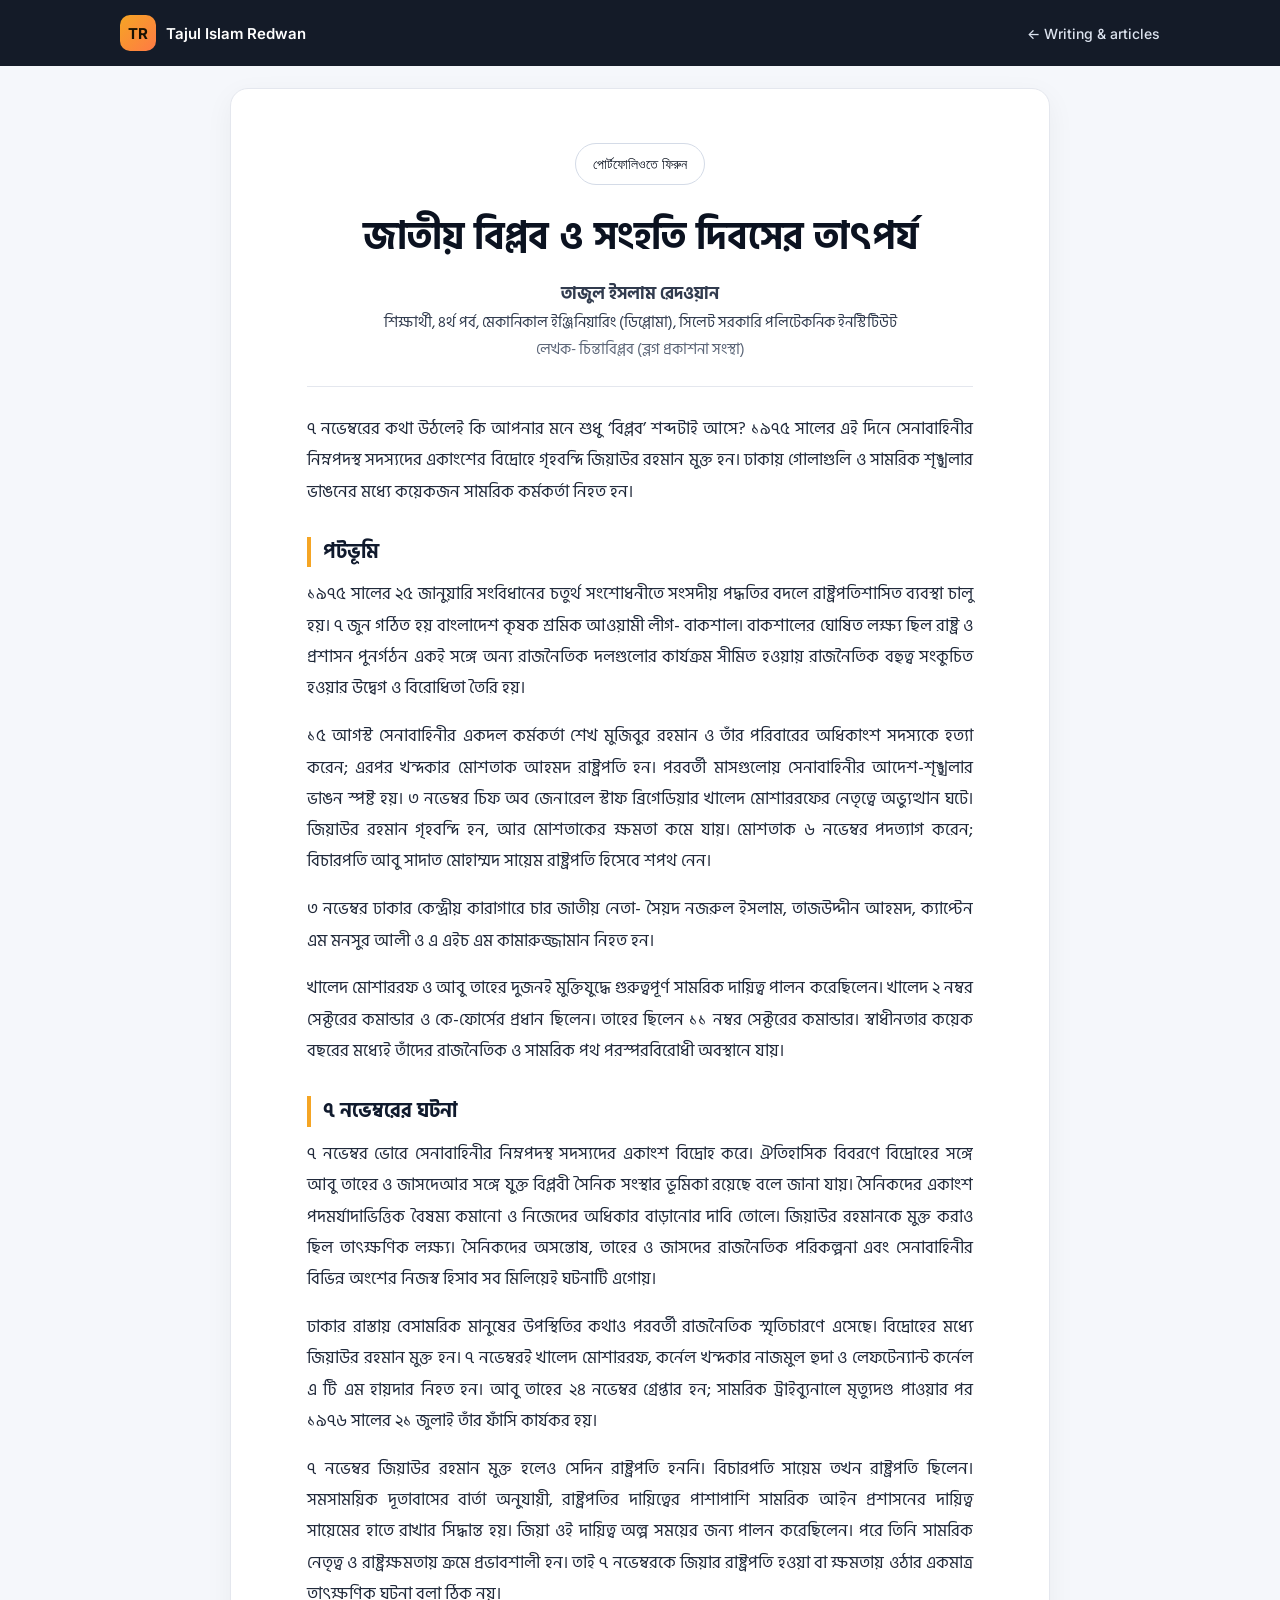
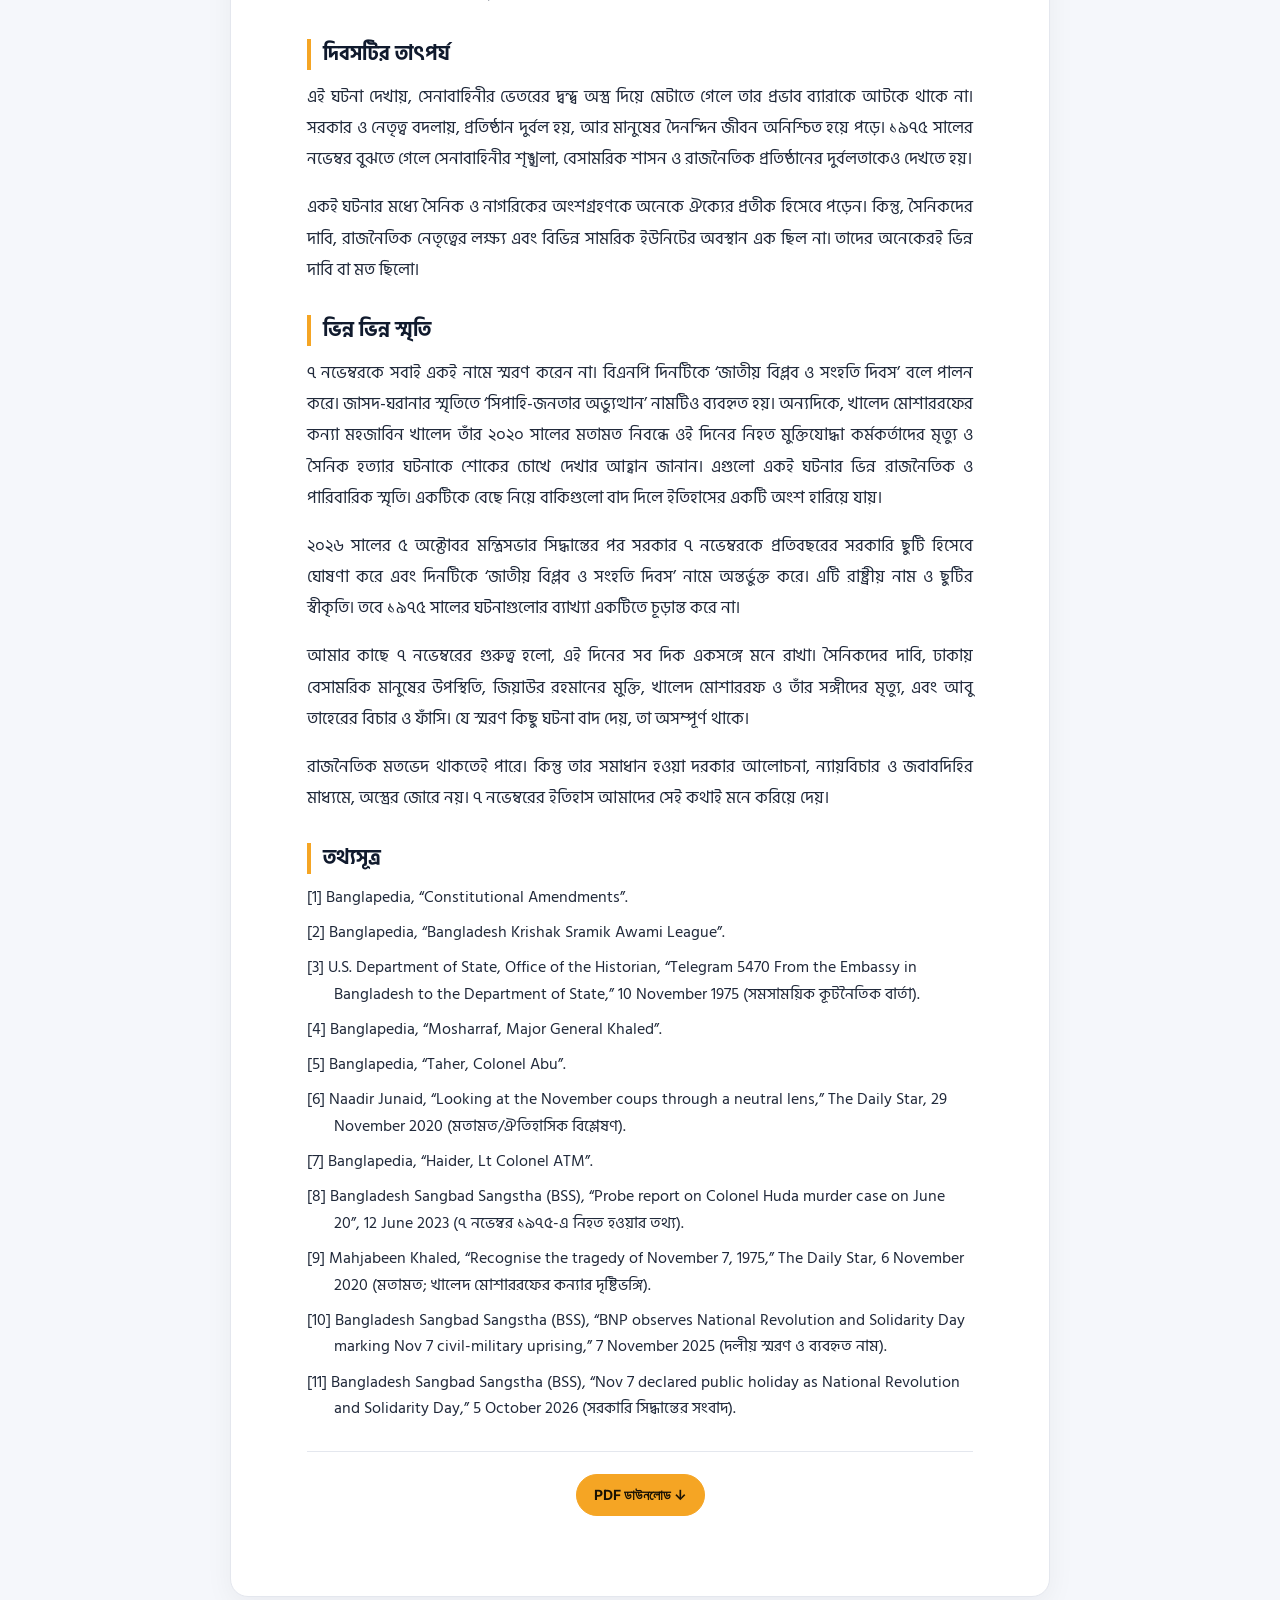
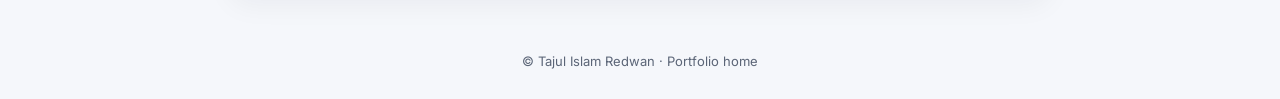
<file: public/articles/national-unity.html>
<!doctype html>
<html lang="bn">
<head>
  <meta charset="utf-8">
  <meta name="viewport" content="width=device-width, initial-scale=1">
  <title>জাতীয় বিপ্লব ও সংহতি দিবসের তাৎপর্য | Tajul Islam Redwan</title>
  <meta name="description" content="জাতীয় বিপ্লব ও সংহতি দিবসের তাৎপর্য — তাজুল ইসলাম রেদওয়ানের পূর্ণ নিবন্ধ।">
  <meta name="theme-color" content="#0b1220">
  <meta property="og:type" content="article">
  <meta property="og:title" content="জাতীয় বিপ্লব ও সংহতি দিবসের তাৎপর্য">
  <meta property="og:description" content="তাজুল ইসলাম রেদওয়ানের পূর্ণ নিবন্ধ; PDF ডাউনলোড করুন।">
  <meta property="og:url" content="https://tajul.jayan.workers.dev/articles/national-unity">
  <link rel="canonical" href="https://tajul.jayan.workers.dev/articles/national-unity">
  <link rel="preconnect" href="https://fonts.googleapis.com">
  <link rel="preconnect" href="https://fonts.gstatic.com" crossorigin>
  <link href="https://fonts.googleapis.com/css2?family=Hind+Siliguri:wght@400;500;600;700&family=Inter:wght@400;500;600;700&display=swap" rel="stylesheet">
  <style>
    :root { color-scheme: light; --ink:#0b1220; --text:#1d2433; --muted:#5b6577; --line:#e4e7ee; --paper:#fff; --bg:#f5f7fb; --accent:#f5a524; --blue:#3b82f6; --bn:"Hind Siliguri","Noto Sans Bengali",sans-serif; --latin:"Inter",system-ui,sans-serif; }
    * { box-sizing:border-box; }
    html { scroll-behavior:smooth; }
    body { margin:0; color:var(--text); background:var(--bg); font:16px/1.7 var(--bn); -webkit-font-smoothing:antialiased; }
    a { color:inherit; text-decoration:none; }
    .topbar { background:rgba(11,18,32,.96); color:#fff; }
    .topbar-inner { width:min(1040px,calc(100% - 36px)); min-height:66px; margin:auto; display:flex; align-items:center; justify-content:space-between; gap:20px; }
    .brand { display:flex; align-items:center; gap:10px; color:#fff; font:600 15px var(--latin); }
    .mono { display:grid; place-items:center; width:36px; height:36px; border-radius:10px; background:linear-gradient(135deg,#f5a524,#ff7a45); color:#1a1203; font-weight:700; }
    .back { color:#dce3ef; font:500 14px var(--latin); }
    .back:hover { color:#fff; }
    .cover { width:min(260px,calc(100% - 36px)); margin:20px auto 0; overflow:hidden; border-radius:12px; background:#172033; box-shadow:0 8px 24px rgba(16,24,40,.12); }
    .cover img { display:block; width:100%; aspect-ratio:16/9; object-fit:cover; }
    main { width:min(820px,calc(100% - 32px)); margin:22px auto 56px; }
    .paper { background:var(--paper); border:1px solid var(--line); border-radius:18px; padding:clamp(22px,5vw,54px) clamp(20px,7vw,76px); box-shadow:0 8px 28px rgba(16,24,40,.05); }
    .tools { display:flex; justify-content:center; gap:10px; flex-wrap:wrap; margin:0 0 26px; font:500 14px var(--latin); }
    .button { display:inline-flex; align-items:center; justify-content:center; min-height:42px; padding:8px 17px; border:1px solid #d4dbe7; border-radius:999px; background:white; color:var(--ink); }
    .button.primary { background:var(--accent); border-color:var(--accent); color:#1a1203; font-weight:700; }
    .button:hover { transform:translateY(-1px); }
    h1 { margin:0 0 16px; color:var(--ink); text-align:center; font-size:clamp(1.8rem,4.5vw,2.35rem); line-height:1.42; font-weight:700; }
    .byline { margin:0; text-align:center; color:#313b4e; font-size:1rem; line-height:1.65; }
    .byline.author { font-size:1.08rem; font-weight:700; }
    .byline.school { margin-top:2px; font-size:.94rem; }
    .byline.publisher { margin-top:2px; color:var(--muted); font-size:.92rem; }
    .rule { border:0; border-top:1px solid var(--line); margin:24px 0 26px; }
    .article-body { color:#20293a; font-size:1.04rem; line-height:1.88; }
    .article-body p { margin:0 0 1em; text-align:justify; text-justify:inter-word; }
    .article-body h2 { margin:1.45em 0 .55em; color:#101a2d; font-size:1.28rem; line-height:1.5; font-weight:700; border-left:4px solid var(--accent); padding-left:12px; }
    .article-body .sources { padding:0; margin:.2em 0 0; list-style:none; }
    .article-body .sources li { margin:0 0 .55em; padding-left:1.75em; text-indent:-1.75em; font-size:.94em; line-height:1.7; overflow-wrap:anywhere; }
    .end-tools { border-top:1px solid var(--line); padding-top:22px; margin-top:28px; }
    footer { padding:0 16px 30px; text-align:center; color:var(--muted); font:13px var(--latin); }
    @media(max-width:560px) {
      .topbar-inner { min-height:60px; } .brand { font-size:13px; } .back { font-size:12px; }
      .cover { margin-top:14px; border-radius:12px; }
      main { margin-top:14px; } .paper { border-radius:14px; padding:22px 18px 26px; }
      .article-body { font-size:1rem; line-height:1.82; } .tools { margin-bottom:20px; }
    }
    @page { size:A4; margin:18mm 19mm 19mm; }
    @media print {
      html,body { background:#fff !important; }
      body { font-family:"Noto Sans Bengali","Hind Siliguri",sans-serif; font-size:11pt; line-height:1.72; -webkit-print-color-adjust:exact; print-color-adjust:exact; }
      .topbar,.cover,.tools,footer { display:none !important; }
      main { width:auto; max-width:none; margin:0; }
      .paper { border:0; border-radius:0; box-shadow:none; padding:0; }
      h1 { margin:0 0 10pt; font-size:20pt; line-height:1.45; }
      .byline { font-size:10.5pt; line-height:1.55; } .byline.author { font-size:11pt; }
      .byline.school,.byline.publisher { font-size:9.5pt; }
      .rule { margin:15pt 0 17pt; }
      .article-body { font-family:"Noto Sans Bengali","Hind Siliguri",sans-serif; font-size:11pt; line-height:1.72; }
      .article-body p { margin:0 0 8pt; text-align:justify; orphans:3; widows:3; }
      .article-body h2 { margin:15pt 0 6pt; font-size:13pt; line-height:1.55; border-left:0; padding:0; break-after:avoid; }
      .article-body .sources li { font-size:9.5pt; line-height:1.62; margin-bottom:4pt; break-inside:avoid; }
      a { color:inherit; }
    }
  </style>
</head>
<body>
  <header class="topbar">
    <div class="topbar-inner">
      <a class="brand" href="/" aria-label="Tajul Islam Redwan homepage"><span class="mono">TR</span><span>Tajul Islam Redwan</span></a>
      <a class="back" href="/#writing">← Writing &amp; articles</a>
    </div>
  </header>
  <main id="main">
    <article class="paper">
      <div class="tools">
        <a class="button" href="/#writing">পোর্টফোলিওতে ফিরুন</a>
      </div>
      <header class="article-header">
        <h1 lang="bn">জাতীয় বিপ্লব ও সংহতি দিবসের তাৎপর্য</h1>
        <p class="byline author" lang="bn">তাজুল ইসলাম রেদওয়ান</p>
        <p class="byline school" lang="bn">শিক্ষার্থী, ৪র্থ পর্ব, মেকানিকাল ইঞ্জিনিয়ারিং (ডিপ্লোমা), সিলেট সরকারি পলিটেকনিক ইনস্টিটিউট</p>
        <p class="byline publisher" lang="bn">লেখক- চিন্তাবিপ্লব (ব্লগ প্রকাশনা সংস্থা)</p>
      </header>
      <hr class="rule">
      <div class="article-body">
        <p lang="bn">৭ নভেম্বরের কথা উঠলেই কি আপনার মনে শুধু ‘বিপ্লব’ শব্দটাই আসে? ১৯৭৫ সালের এই দিনে সেনাবাহিনীর নিম্নপদস্থ সদস্যদের একাংশের বিদ্রোহে গৃহবন্দি জিয়াউর রহমান মুক্ত হন। ঢাকায় গোলাগুলি ও সামরিক শৃঙ্খলার ভাঙনের মধ্যে কয়েকজন সামরিক কর্মকর্তা নিহত হন।</p>
        <h2 lang="bn">পটভূমি</h2>
        <p lang="bn">১৯৭৫ সালের ২৫ জানুয়ারি সংবিধানের চতুর্থ সংশোধনীতে সংসদীয় পদ্ধতির বদলে রাষ্ট্রপতিশাসিত ব্যবস্থা চালু হয়। ৭ জুন গঠিত হয় বাংলাদেশ কৃষক শ্রমিক আওয়ামী লীগ- বাকশাল। বাকশালের ঘোষিত লক্ষ্য ছিল রাষ্ট্র ও প্রশাসন পুনর্গঠন একই সঙ্গে অন্য রাজনৈতিক দলগুলোর কার্যক্রম সীমিত হওয়ায় রাজনৈতিক বহুত্ব সংকুচিত হওয়ার উদ্বেগ ও বিরোধিতা তৈরি হয়।</p>
        <p lang="bn">১৫ আগস্ট সেনাবাহিনীর একদল কর্মকর্তা শেখ মুজিবুর রহমান ও তাঁর পরিবারের অধিকাংশ সদস্যকে হত্যা করেন; এরপর খন্দকার মোশতাক আহমদ রাষ্ট্রপতি হন। পরবর্তী মাসগুলোয় সেনাবাহিনীর আদেশ-শৃঙ্খলার ভাঙন স্পষ্ট হয়। ৩ নভেম্বর চিফ অব জেনারেল স্টাফ ব্রিগেডিয়ার খালেদ মোশাররফের নেতৃত্বে অভ্যুত্থান ঘটে। জিয়াউর রহমান গৃহবন্দি হন, আর মোশতাকের ক্ষমতা কমে যায়। মোশতাক ৬ নভেম্বর পদত্যাগ করেন; বিচারপতি আবু সাদাত মোহাম্মদ সায়েম রাষ্ট্রপতি হিসেবে শপথ নেন।</p>
        <p lang="bn">৩ নভেম্বর ঢাকার কেন্দ্রীয় কারাগারে চার জাতীয় নেতা- সৈয়দ নজরুল ইসলাম, তাজউদ্দীন আহমদ, ক্যাপ্টেন এম মনসুর আলী ও এ এইচ এম কামারুজ্জামান নিহত হন।</p>
        <p lang="bn">খালেদ মোশাররফ ও আবু তাহের দুজনই মুক্তিযুদ্ধে গুরুত্বপূর্ণ সামরিক দায়িত্ব পালন করেছিলেন। খালেদ ২ নম্বর সেক্টরের কমান্ডার ও কে-ফোর্সের প্রধান ছিলেন। তাহের ছিলেন ১১ নম্বর সেক্টরের কমান্ডার। স্বাধীনতার কয়েক বছরের মধ্যেই তাঁদের রাজনৈতিক ও সামরিক পথ পরস্পরবিরোধী অবস্থানে যায়।</p>
        <h2 lang="bn">৭ নভেম্বরের ঘটনা</h2>
        <p lang="bn">৭ নভেম্বর ভোরে সেনাবাহিনীর নিম্নপদস্থ সদস্যদের একাংশ বিদ্রোহ করে। ঐতিহাসিক বিবরণে বিদ্রোহের সঙ্গে আবু তাহের ও জাসদেআর সঙ্গে যুক্ত বিপ্লবী সৈনিক সংস্থার ভূমিকা রয়েছে বলে জানা যায়। সৈনিকদের একাংশ পদমর্যাদাভিত্তিক বৈষম্য কমানো ও নিজেদের অধিকার বাড়ানোর দাবি তোলে। জিয়াউর রহমানকে মুক্ত করাও ছিল তাৎক্ষণিক লক্ষ্য। সৈনিকদের অসন্তোষ, তাহের ও জাসদের রাজনৈতিক পরিকল্পনা এবং সেনাবাহিনীর বিভিন্ন অংশের নিজস্ব হিসাব সব মিলিয়েই ঘটনাটি এগোয়।</p>
        <p lang="bn">ঢাকার রাস্তায় বেসামরিক মানুষের উপস্থিতির কথাও পরবর্তী রাজনৈতিক স্মৃতিচারণে এসেছে। বিদ্রোহের মধ্যে জিয়াউর রহমান মুক্ত হন। ৭ নভেম্বরই খালেদ মোশাররফ, কর্নেল খন্দকার নাজমুল হুদা ও লেফটেন্যান্ট কর্নেল এ টি এম হায়দার নিহত হন। আবু তাহের ২৪ নভেম্বর গ্রেপ্তার হন; সামরিক ট্রাইব্যুনালে মৃত্যুদণ্ড পাওয়ার পর ১৯৭৬ সালের ২১ জুলাই তাঁর ফাঁসি কার্যকর হয়।</p>
        <p lang="bn">৭ নভেম্বর জিয়াউর রহমান মুক্ত হলেও সেদিন রাষ্ট্রপতি হননি। বিচারপতি সায়েম তখন রাষ্ট্রপতি ছিলেন। সমসাময়িক দূতাবাসের বার্তা অনুযায়ী, রাষ্ট্রপতির দায়িত্বের পাশাপাশি সামরিক আইন প্রশাসনের দায়িত্ব সায়েমের হাতে রাখার সিদ্ধান্ত হয়। জিয়া ওই দায়িত্ব অল্প সময়ের জন্য পালন করেছিলেন। পরে তিনি সামরিক নেতৃত্ব ও রাষ্ট্রক্ষমতায় ক্রমে প্রভাবশালী হন। তাই ৭ নভেম্বরকে জিয়ার রাষ্ট্রপতি হওয়া বা ক্ষমতায় ওঠার একমাত্র তাৎক্ষণিক ঘটনা বলা ঠিক নয়।</p>
        <h2 lang="bn">দিবসটির তাৎপর্য</h2>
        <p lang="bn">এই ঘটনা দেখায়, সেনাবাহিনীর ভেতরের দ্বন্দ্ব অস্ত্র দিয়ে মেটাতে গেলে তার প্রভাব ব্যারাকে আটকে থাকে না। সরকার ও নেতৃত্ব বদলায়, প্রতিষ্ঠান দুর্বল হয়, আর মানুষের দৈনন্দিন জীবন অনিশ্চিত হয়ে পড়ে। ১৯৭৫ সালের নভেম্বর বুঝতে গেলে সেনাবাহিনীর শৃঙ্খলা, বেসামরিক শাসন ও রাজনৈতিক প্রতিষ্ঠানের দুর্বলতাকেও দেখতে হয়।</p>
        <p lang="bn">একই ঘটনার মধ্যে সৈনিক ও নাগরিকের অংশগ্রহণকে অনেকে ঐক্যের প্রতীক হিসেবে পড়েন। কিন্তু,  সৈনিকদের দাবি, রাজনৈতিক নেতৃত্বের লক্ষ্য এবং বিভিন্ন সামরিক ইউনিটের অবস্থান এক ছিল না। তাদের অনেকেরই ভিন্ন দাবি বা মত ছিলো।</p>
        <h2 lang="bn">ভিন্ন ভিন্ন স্মৃতি</h2>
        <p lang="bn">৭ নভেম্বরকে সবাই একই নামে স্মরণ করেন না। বিএনপি দিনটিকে ‘জাতীয় বিপ্লব ও সংহতি দিবস’ বলে পালন করে। জাসদ-ঘরানার স্মৃতিতে ‘সিপাহি-জনতার অভ্যুত্থান’ নামটিও ব্যবহৃত হয়। অন্যদিকে, খালেদ মোশাররফের কন্যা মহজাবিন খালেদ তাঁর ২০২০ সালের মতামত নিবন্ধে ওই দিনের নিহত মুক্তিযোদ্ধা কর্মকর্তাদের মৃত্যু ও সৈনিক হত্যার ঘটনাকে শোকের চোখে দেখার আহ্বান জানান। এগুলো একই ঘটনার ভিন্ন রাজনৈতিক ও পারিবারিক স্মৃতি। একটিকে বেছে নিয়ে বাকিগুলো বাদ দিলে ইতিহাসের একটি অংশ হারিয়ে যায়।</p>
        <p lang="bn">২০২৬ সালের ৫ অক্টোবর মন্ত্রিসভার সিদ্ধান্তের পর সরকার ৭ নভেম্বরকে প্রতিবছরের সরকারি ছুটি হিসেবে ঘোষণা করে এবং দিনটিকে ‘জাতীয় বিপ্লব ও সংহতি দিবস’ নামে অন্তর্ভুক্ত করে। এটি রাষ্ট্রীয় নাম ও ছুটির স্বীকৃতি। তবে ১৯৭৫ সালের ঘটনাগুলোর ব্যাখ্যা একটিতে চূড়ান্ত করে না।</p>
        <p lang="bn">আমার কাছে ৭ নভেম্বরের গুরুত্ব হলো, এই দিনের সব দিক একসঙ্গে মনে রাখা। সৈনিকদের দাবি, ঢাকায় বেসামরিক মানুষের উপস্থিতি, জিয়াউর রহমানের মুক্তি, খালেদ মোশাররফ ও তাঁর সঙ্গীদের মৃত্যু, এবং আবু তাহেরের বিচার ও ফাঁসি। যে স্মরণ কিছু ঘটনা বাদ দেয়, তা অসম্পূর্ণ থাকে।</p>
        <p lang="bn">রাজনৈতিক মতভেদ থাকতেই পারে। কিন্তু তার সমাধান হওয়া দরকার আলোচনা, ন্যায়বিচার ও জবাবদিহির মাধ্যমে, অস্ত্রের জোরে নয়। ৭ নভেম্বরের ইতিহাস আমাদের সেই কথাই মনে করিয়ে দেয়।</p>
        <h2 lang="bn">তথ্যসূত্র</h2>
        <ol class="sources">
        <li lang="bn">[1] Banglapedia, “Constitutional Amendments”.</li>
        <li lang="bn">[2] Banglapedia, “Bangladesh Krishak Sramik Awami League”.</li>
        <li lang="bn">[3] U.S. Department of State, Office of the Historian, “Telegram 5470 From the Embassy in Bangladesh to the Department of State,” 10 November 1975 (সমসাময়িক কূটনৈতিক বার্তা).</li>
        <li lang="bn">[4] Banglapedia, “Mosharraf, Major General Khaled”.</li>
        <li lang="bn">[5] Banglapedia, “Taher, Colonel Abu”.</li>
        <li lang="bn">[6] Naadir Junaid, “Looking at the November coups through a neutral lens,” The Daily Star, 29 November 2020 (মতামত/ঐতিহাসিক বিশ্লেষণ).</li>
        <li lang="bn">[7] Banglapedia, “Haider, Lt Colonel ATM”.</li>
        <li lang="bn">[8] Bangladesh Sangbad Sangstha (BSS), “Probe report on Colonel Huda murder case on June 20”, 12 June 2023 (৭ নভেম্বর ১৯৭৫-এ নিহত হওয়ার তথ্য).</li>
        <li lang="bn">[9] Mahjabeen Khaled, “Recognise the tragedy of November 7, 1975,” The Daily Star, 6 November 2020 (মতামত; খালেদ মোশাররফের কন্যার দৃষ্টিভঙ্গি).</li>
        <li lang="bn">[10] Bangladesh Sangbad Sangstha (BSS), “BNP observes National Revolution and Solidarity Day marking Nov 7 civil-military uprising,” 7 November 2025 (দলীয় স্মরণ ও ব্যবহৃত নাম).</li>
        <li lang="bn">[11] Bangladesh Sangbad Sangstha (BSS), “Nov 7 declared public holiday as National Revolution and Solidarity Day,” 5 October 2026 (সরকারি সিদ্ধান্তের সংবাদ).</li>
        </ol>
      </div>
      <div class="tools end-tools"><a class="button primary" href="/assets/national-unity-article.pdf" download="জাতীয়-বিপ্লব-ও-সংহতি-দিবসের-তাৎপর্য.pdf">PDF ডাউনলোড ↓</a></div>
    </article>
  </main>
  <footer>© Tajul Islam Redwan · <a href="/">Portfolio home</a></footer>
</body>
</html>
</file>
